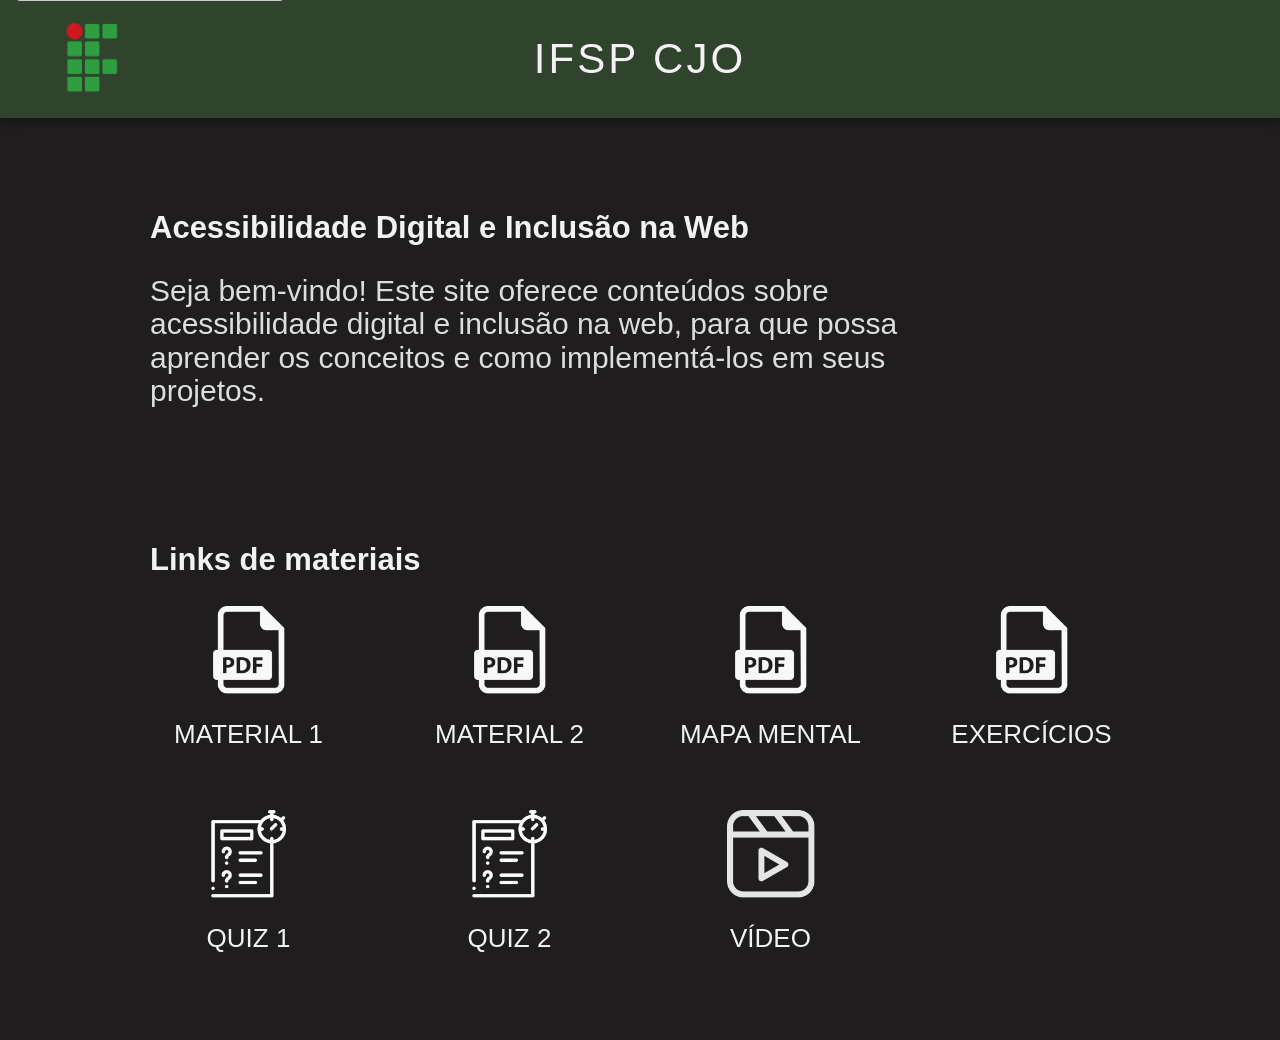
<file: app/index.html>
<!DOCTYPE html>
<html lang="pt-BR">
<head>
  <meta charset="UTF-8" />
  <meta name="viewport" content="width=device-width, initial-scale=1.0" />

  <title>IFSP-CJO</title>

  <link rel="icon" type="image/png" href="./logo.png" />
  <link rel="stylesheet" href="./styles.css" />
</head>

<body>
  <a class="skip-link" href="#conteudo-principal">Pular para o conteúdo principal</a>

  <header class="site-header">
    <a href="index.html">
      <img
        class="site-logo"
        src="./logo.png"
        alt="Logo do site"
        width="76"
        height="76"
      />
    </a>
    <h1 class="site-title">IFSP CJO</h1>
  </header>
 
  <main id="conteudo-principal">
    <section class="intro" aria-labelledby="titulo-projeto">
      <h2 id="titulo-projeto" class="project-title">Acessibilidade Digital e Inclusão na Web</h2>

      <p class="project-description">
        Seja bem-vindo! Este site oferece conteúdos sobre acessibilidade digital e inclusão na web, para que possa aprender os conceitos e como implementá-los em seus projetos.
      </p>
    </section>

    <section class="materials" aria-labelledby="titulo-materiais">
      <h2 id="titulo-materiais" class="materials-title">Links de materiais</h2>

      <!-- Links para os materiais são renderizados aqui -->

      <nav aria-label="Materiais do projeto">
        <ul class="materials-grid">
          
          <li class="material-item">
            <a
              class="material-card"
              href="./materiais/pdf1.pdf"
              target="_blank"
              rel="noopener noreferrer"
              aria-label="Abrir material Material 1 em PDF, abre em nova aba"
            >
              <img
                class="material-icon"
                src="./icones/pdf.png"
                alt=""
                aria-hidden="true"
                loading="lazy"
              />
              <span class="material-label">Material 1</span>
            </a>
          </li>

          <li class="material-item">
            <a
              class="material-card"
              href="./materiais/pdf2.pdf"
              target="_blank"
              rel="noopener noreferrer"
              aria-label="Abrir material Material 2 em PDF, abre em nova aba"
            >
              <img
                class="material-icon"
                src="./icones/pdf.png"
                alt=""
                aria-hidden="true"
                loading="lazy"
              />
              <span class="material-label">Material 2</span>
            </a>
          </li>

          <li class="material-item">
            <a
              class="material-card"
              href="./materiais/pdf3.pdf"
              target="_blank"
              rel="noopener noreferrer"
              aria-label="Abrir material Mapa Mental em PDF, abre em nova aba"
            >
              <img
                class="material-icon"
                src="./icones/pdf.png"
                alt=""
                aria-hidden="true"
                loading="lazy"
              />
              <span class="material-label">Mapa Mental</span>
            </a>
          </li>

          <li class="material-item">
            <a
              class="material-card"
              href="./materiais/pdf4.pdf"
              target="_blank"
              rel="noopener noreferrer"
              aria-label="Abrir material Exercícios em PDF, abre em nova aba"
            >
              <img
                class="material-icon"
                src="./icones/pdf.png"
                alt=""
                aria-hidden="true"
                loading="lazy"
              />
              <span class="material-label">Exercícios</span>
            </a>
          </li>

          <li class="material-item">
            <a
              class="material-card"
              href="./materiais/quiz1.quiz.pdf"
              target="_blank"
              rel="noopener noreferrer"
              aria-label="Abrir material Quiz 1 em quiz, abre em nova aba"
            >
              <img
                class="material-icon"
                src="./icones/quiz.png"
                alt=""
                aria-hidden="true"
                loading="lazy"
              />
              <span class="material-label">Quiz 1</span>
            </a>
          </li>

          <li class="material-item">
            <a
              class="material-card"
              href="./materiais/quiz2.quiz.pdf"
              target="_blank"
              rel="noopener noreferrer"
              aria-label="Abrir material Quiz 2 em quiz, abre em nova aba"
            >
              <img
                class="material-icon"
                src="./icones/quiz.png"
                alt=""
                aria-hidden="true"
                loading="lazy"
              />
              <span class="material-label">Quiz 2</span>
            </a>
          </li>

          <li class="material-item">
            <a
              class="material-card"
              href="./videos/video.html"
              target="_blank"
              rel="noopener noreferrer"
              aria-label="Abrir video Vídeo em link para página com vídeo, abre em nova aba"
            >
              <img
                class="material-icon"
                src="./icones/youtube.png"
                alt=""
                aria-hidden="true"
                loading="lazy"
              />
              <span class="material-label">Vídeo</span>
            </a>
          </li>
        </ul>
      </nav>

      <!-- -->

    </section>
  </main>
</body>
</html>
</file>
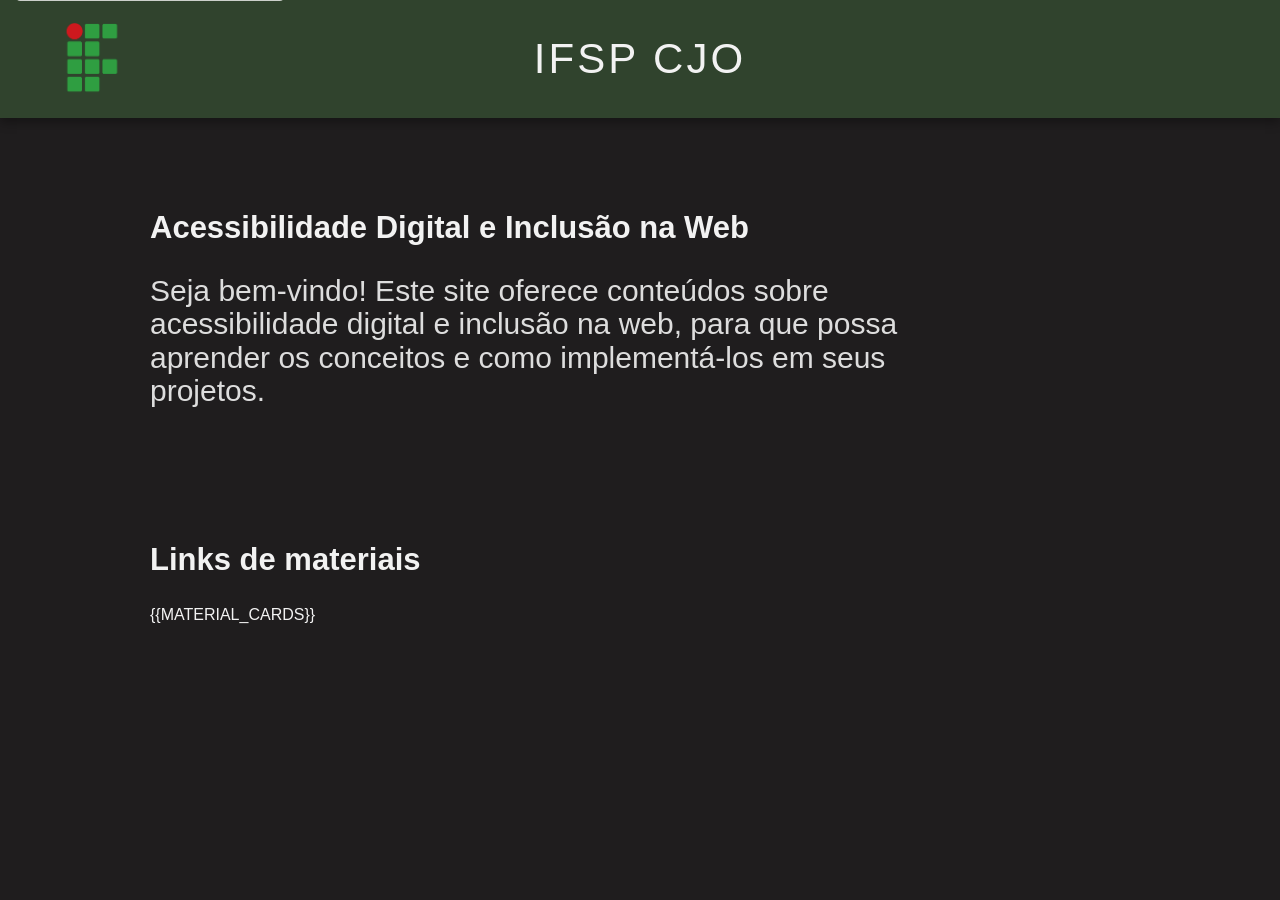
<file: src/template.html>
<!DOCTYPE html>
<html lang="pt-BR">
<head>
  <meta charset="UTF-8" />
  <meta name="viewport" content="width=device-width, initial-scale=1.0" />

  <title>IFSP-CJO</title>

  <link rel="icon" type="image/png" href="./logo.png" />
  <link rel="stylesheet" href="./styles.css" />
</head>

<body>
  <a class="skip-link" href="#conteudo-principal">Pular para o conteúdo principal</a>

  <header class="site-header">
    <a href="index.html">
      <img
        class="site-logo"
        src="./logo.png"
        alt="Logo do site"
        width="76"
        height="76"
      />
    </a>
    <h1 class="site-title">IFSP CJO</h1>
  </header>
 
  <main id="conteudo-principal">
    <section class="intro" aria-labelledby="titulo-projeto">
      <h2 id="titulo-projeto" class="project-title">Acessibilidade Digital e Inclusão na Web</h2>

      <p class="project-description">
        Seja bem-vindo! Este site oferece conteúdos sobre acessibilidade digital e inclusão na web, para que possa aprender os conceitos e como implementá-los em seus projetos.
      </p>
    </section>

    <section class="materials" aria-labelledby="titulo-materiais">
      <h2 id="titulo-materiais" class="materials-title">Links de materiais</h2>

      <!-- Links para os materiais são renderizados aqui -->

      <nav aria-label="Materiais do projeto">
        <ul class="materials-grid">
          {{MATERIAL_CARDS}}
        </ul>
      </nav>

      <!-- -->

    </section>
  </main>
</body>
</html>
</file>
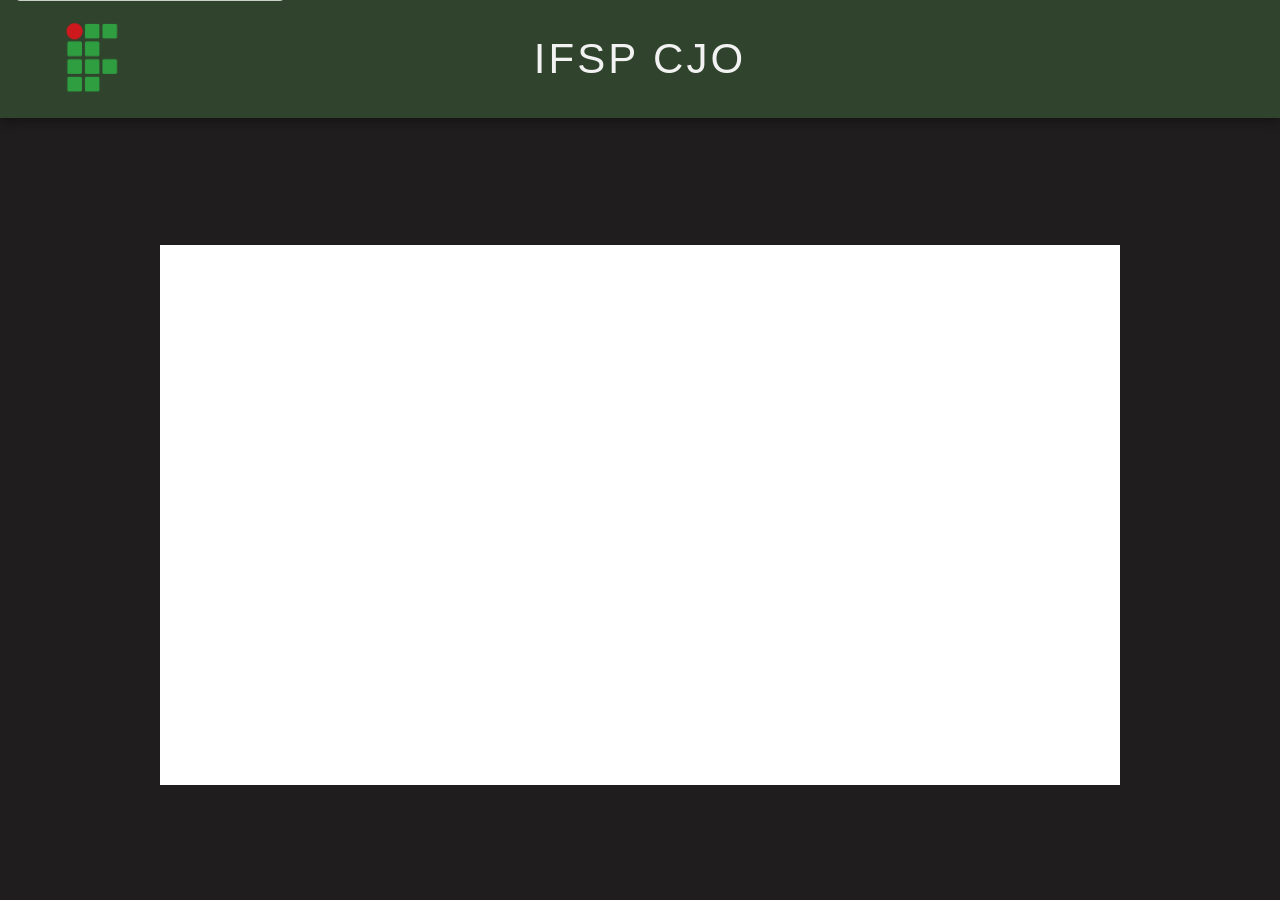
<file: app/videos/video.html>
<!DOCTYPE html>
<html lang="pt-BR">
<head>
  <meta charset="UTF-8" />
  <meta name="viewport" content="width=device-width, initial-scale=1.0" />

  <title>IFSP-CJO</title>

  <link rel="icon" type="image/png" href="../logo.png" />
  <link rel="stylesheet" href="../styles.css" />
</head>

<body>
  <a class="skip-link" href="#conteudo-principal">Pular para o conteúdo principal</a>

  <header class="site-header">
    <a href="../index.html">
      <img
        class="site-logo"
        src="../logo.png"
        alt="Logo do site"
        width="76"
        height="76"
      />
    </a>
    <h1 class="site-title">IFSP CJO</h1>
  </header>
 
  <main id="conteudo-principal" class="embbeded-video-section">
    <iframe 
      width="560" 
      height="315" 
      src="https://www.youtube.com/embed/tXLCOGXfd7o"
      title="YouTube video player"
      frameborder="0"
      allowfullscreen>
    </iframe>
  </main>
  
</body>
</html>
</file>
<file: app/styles.css>
:root {
  --header-bg: #30432d;
  --page-bg: #1f1d1e;
  --text-main: #f2f2f2;
  --text-muted: #dddddd;
  --focus-color: #ffffff;
  --shadow: rgba(0, 0, 0, 0.35);
  --content-width: 980px;
}

* {
  box-sizing: border-box;
}

html {
  min-height: 100%;
  background: var(--page-bg);
  color-scheme: dark;
}

body {
  margin: 0;
  min-height: 100vh;
  background: var(--page-bg);
  color: var(--text-main);
  font-family: "Segoe UI", Arial, Helvetica, sans-serif;
}

.skip-link {
  position: absolute;
  left: 16px;
  top: 16px;
  z-index: 10;
  padding: 10px 14px;
  background: #ffffff;
  color: #111111;
  text-decoration: none;
  font-weight: 700;
  border-radius: 4px;
  transform: translateY(-140%);
}

.skip-link:focus {
  transform: translateY(0);
}

.site-header {
  min-height: 118px;
  background: var(--header-bg);
  display: flex;
  align-items: center;
  justify-content: center;
  position: relative;
  box-shadow: 0 4px 10px var(--shadow);
  padding: 24px 48px;
}

.site-logo {
  position: absolute;
  left: 54px;
  top: 50%;
  transform: translateY(-50%);
  width: 76px;
  height: 76px;
  object-fit: contain;
  display: block;
}

.site-title {
  margin: 0;
  color: var(--text-main);
  font-size: 42px;
  font-weight: 300;
  letter-spacing: 3px;
  text-transform: uppercase;
  text-align: center;
}

main {
  width: min(var(--content-width), calc(100% - 48px));
  margin: 0 auto;
  padding: 92px 0 80px;
}

.intro {
  max-width: 860px;
}

.project-title {
  margin: 0 0 28px;
  font-size: 31px;
  line-height: 1.15;
  font-weight: 600;
  color: var(--text-main);
}

.project-description {
  margin: 0;
  max-width: 850px;
  color: var(--text-muted);
  font-size: 30px;
  line-height: 1.12;
  font-weight: 300;
}

.materials {
  margin-top: 134px;
}

.materials-title {
  margin: 0 0 28px;
  font-size: 31px;
  font-weight: 600;
  color: var(--text-main);
}

.materials-grid {
  list-style: none;
  padding: 0;
  margin: 0;

  display: grid;
  grid-template-columns: repeat(auto-fit, minmax(150px, 1fr));
  gap: 54px 64px;
  align-items: start;
}

.material-item {
  margin: 0;
}

.material-card {
  min-height: 150px;
  color: var(--text-main);
  text-decoration: none;

  display: flex;
  flex-direction: column;
  align-items: center;
  justify-content: flex-start;
  gap: 26px;

  border-radius: 10px;
  transition:
    transform 160ms ease,
    opacity 160ms ease;
}

.material-card:hover {
  transform: translateY(-4px);
  opacity: 0.88;
}

.material-card:focus-visible {
  outline: 4px solid var(--focus-color);
  outline-offset: 8px;
}

.material-icon {
  width: 88px;
  height: 88px;
  object-fit: contain;
  display: block;
}

.material-label {
  font-size: 26px;
  line-height: 1.1;
  text-align: center;
  text-transform: uppercase;
  color: var(--text-main);
  font-weight: 300;
}

.empty-materials {
  color: var(--text-muted);
  font-size: 22px;
  line-height: 1.4;
}

.embbeded-video-section {
  width: min(var(--content-width), calc(100% - 48px));
  min-height: calc(100vh - 118px);
  margin: 0 auto;
  padding: 92px 0 80px;
  display: flex;
  align-items: center;
  justify-content: center;
}

.embbeded-video-section iframe {
  width: 100%;
  max-width: 960px;
  aspect-ratio: 16 / 9;
  height: auto;
  border: 0;
  display: block;
}

@media (prefers-reduced-motion: reduce) {
  .material-card {
    transition: none;
  }

  .material-card:hover {
    transform: none;
  }
}

@media (max-width: 720px) {
  .site-header {
    min-height: 202px;
    justify-content: center;
    padding: 32px 28px;
  }

  .site-logo {
    position: static;
    transform: none;
    width: 76px;
    height: 76px;
    margin-right: 28px;
  }

  .site-title {
    font-size: 58px;
    letter-spacing: 2px;
  }

  main {
    width: 100%;
    padding: 108px 51px 90px;
  }

  .intro {
    max-width: none;
  }

  .project-title {
    text-align: center;
    font-size: 62px;
    font-weight: 300;
    margin-bottom: 54px;
  }

  .project-description {
    font-size: 35px;
    line-height: 1.08;
  }

  .materials {
    margin-top: 132px;
  }

  .materials-title {
    text-align: center;
    font-size: 60px;
    font-weight: 600;
    margin-bottom: 70px;
  }

  .materials-grid {
    grid-template-columns: repeat(2, minmax(0, 1fr));
    gap: 66px 78px;
  }

  .material-icon {
    width: 118px;
    height: 118px;
  }

  .material-label {
    font-size: 26px;
  }

  .embbeded-video-section {
    width: 100%;
    min-height: calc(100vh - 202px);
    padding: 108px 51px 90px;
  }
}

@media (max-width: 520px) {
  .site-header {
    min-height: 132px;
    padding: 24px 20px;
  }

  .site-logo {
    width: 54px;
    height: 54px;
    margin-right: 18px;
  }

  .site-title {
    font-size: 36px;
  }

  main {
    padding: 64px 28px 72px;
  }

  .project-title {
    font-size: 32px;
  }

  .project-description {
    font-size: 23px;
  }

  .materials-title {
    font-size: 32px;
  }

  .material-label {
    font-size: 20px;
  }

  .materials-grid {
    gap: 54px 34px;
  }

  .material-icon {
    width: 96px;
    height: 96px;
  }

  .embbeded-video-section {
    min-height: calc(100vh - 132px);
    padding: 64px 28px 72px;
  }
}
</file>
<file: src/styles.css>
:root {
  --header-bg: #30432d;
  --page-bg: #1f1d1e;
  --text-main: #f2f2f2;
  --text-muted: #dddddd;
  --focus-color: #ffffff;
  --shadow: rgba(0, 0, 0, 0.35);
  --content-width: 980px;
}

* {
  box-sizing: border-box;
}

html {
  min-height: 100%;
  background: var(--page-bg);
  color-scheme: dark;
}

body {
  margin: 0;
  min-height: 100vh;
  background: var(--page-bg);
  color: var(--text-main);
  font-family: "Segoe UI", Arial, Helvetica, sans-serif;
}

.skip-link {
  position: absolute;
  left: 16px;
  top: 16px;
  z-index: 10;
  padding: 10px 14px;
  background: #ffffff;
  color: #111111;
  text-decoration: none;
  font-weight: 700;
  border-radius: 4px;
  transform: translateY(-140%);
}

.skip-link:focus {
  transform: translateY(0);
}

.site-header {
  min-height: 118px;
  background: var(--header-bg);
  display: flex;
  align-items: center;
  justify-content: center;
  position: relative;
  box-shadow: 0 4px 10px var(--shadow);
  padding: 24px 48px;
}

.site-logo {
  position: absolute;
  left: 54px;
  top: 50%;
  transform: translateY(-50%);
  width: 76px;
  height: 76px;
  object-fit: contain;
  display: block;
}

.site-title {
  margin: 0;
  color: var(--text-main);
  font-size: 42px;
  font-weight: 300;
  letter-spacing: 3px;
  text-transform: uppercase;
  text-align: center;
}

main {
  width: min(var(--content-width), calc(100% - 48px));
  margin: 0 auto;
  padding: 92px 0 80px;
}

.intro {
  max-width: 860px;
}

.project-title {
  margin: 0 0 28px;
  font-size: 31px;
  line-height: 1.15;
  font-weight: 600;
  color: var(--text-main);
}

.project-description {
  margin: 0;
  max-width: 850px;
  color: var(--text-muted);
  font-size: 30px;
  line-height: 1.12;
  font-weight: 300;
}

.materials {
  margin-top: 134px;
}

.materials-title {
  margin: 0 0 28px;
  font-size: 31px;
  font-weight: 600;
  color: var(--text-main);
}

.materials-grid {
  list-style: none;
  padding: 0;
  margin: 0;

  display: grid;
  grid-template-columns: repeat(auto-fit, minmax(150px, 1fr));
  gap: 54px 64px;
  align-items: start;
}

.material-item {
  margin: 0;
}

.material-card {
  min-height: 150px;
  color: var(--text-main);
  text-decoration: none;

  display: flex;
  flex-direction: column;
  align-items: center;
  justify-content: flex-start;
  gap: 26px;

  border-radius: 10px;
  transition:
    transform 160ms ease,
    opacity 160ms ease;
}

.material-card:hover {
  transform: translateY(-4px);
  opacity: 0.88;
}

.material-card:focus-visible {
  outline: 4px solid var(--focus-color);
  outline-offset: 8px;
}

.material-icon {
  width: 88px;
  height: 88px;
  object-fit: contain;
  display: block;
}

.material-label {
  font-size: 26px;
  line-height: 1.1;
  text-align: center;
  text-transform: uppercase;
  color: var(--text-main);
  font-weight: 300;
}

.empty-materials {
  color: var(--text-muted);
  font-size: 22px;
  line-height: 1.4;
}

.embbeded-video-section {
  width: min(var(--content-width), calc(100% - 48px));
  min-height: calc(100vh - 118px);
  margin: 0 auto;
  padding: 92px 0 80px;
  display: flex;
  align-items: center;
  justify-content: center;
}

.embbeded-video-section iframe {
  width: 100%;
  max-width: 960px;
  aspect-ratio: 16 / 9;
  height: auto;
  border: 0;
  display: block;
}

@media (prefers-reduced-motion: reduce) {
  .material-card {
    transition: none;
  }

  .material-card:hover {
    transform: none;
  }
}

@media (max-width: 720px) {
  .site-header {
    min-height: 202px;
    justify-content: center;
    padding: 32px 28px;
  }

  .site-logo {
    position: static;
    transform: none;
    width: 76px;
    height: 76px;
    margin-right: 28px;
  }

  .site-title {
    font-size: 58px;
    letter-spacing: 2px;
  }

  main {
    width: 100%;
    padding: 108px 51px 90px;
  }

  .intro {
    max-width: none;
  }

  .project-title {
    text-align: center;
    font-size: 62px;
    font-weight: 300;
    margin-bottom: 54px;
  }

  .project-description {
    font-size: 35px;
    line-height: 1.08;
  }

  .materials {
    margin-top: 132px;
  }

  .materials-title {
    text-align: center;
    font-size: 60px;
    font-weight: 600;
    margin-bottom: 70px;
  }

  .materials-grid {
    grid-template-columns: repeat(2, minmax(0, 1fr));
    gap: 66px 78px;
  }

  .material-icon {
    width: 118px;
    height: 118px;
  }

  .material-label {
    font-size: 26px;
  }

  .embbeded-video-section {
    width: 100%;
    min-height: calc(100vh - 202px);
    padding: 108px 51px 90px;
  }
}

@media (max-width: 520px) {
  .site-header {
    min-height: 132px;
    padding: 24px 20px;
  }

  .site-logo {
    width: 54px;
    height: 54px;
    margin-right: 18px;
  }

  .site-title {
    font-size: 36px;
  }

  main {
    padding: 64px 28px 72px;
  }

  .project-title {
    font-size: 32px;
  }

  .project-description {
    font-size: 23px;
  }

  .materials-title {
    font-size: 32px;
  }

  .material-label {
    font-size: 20px;
  }

  .materials-grid {
    gap: 54px 34px;
  }

  .material-icon {
    width: 96px;
    height: 96px;
  }

  .embbeded-video-section {
    min-height: calc(100vh - 132px);
    padding: 64px 28px 72px;
  }
}
</file>
